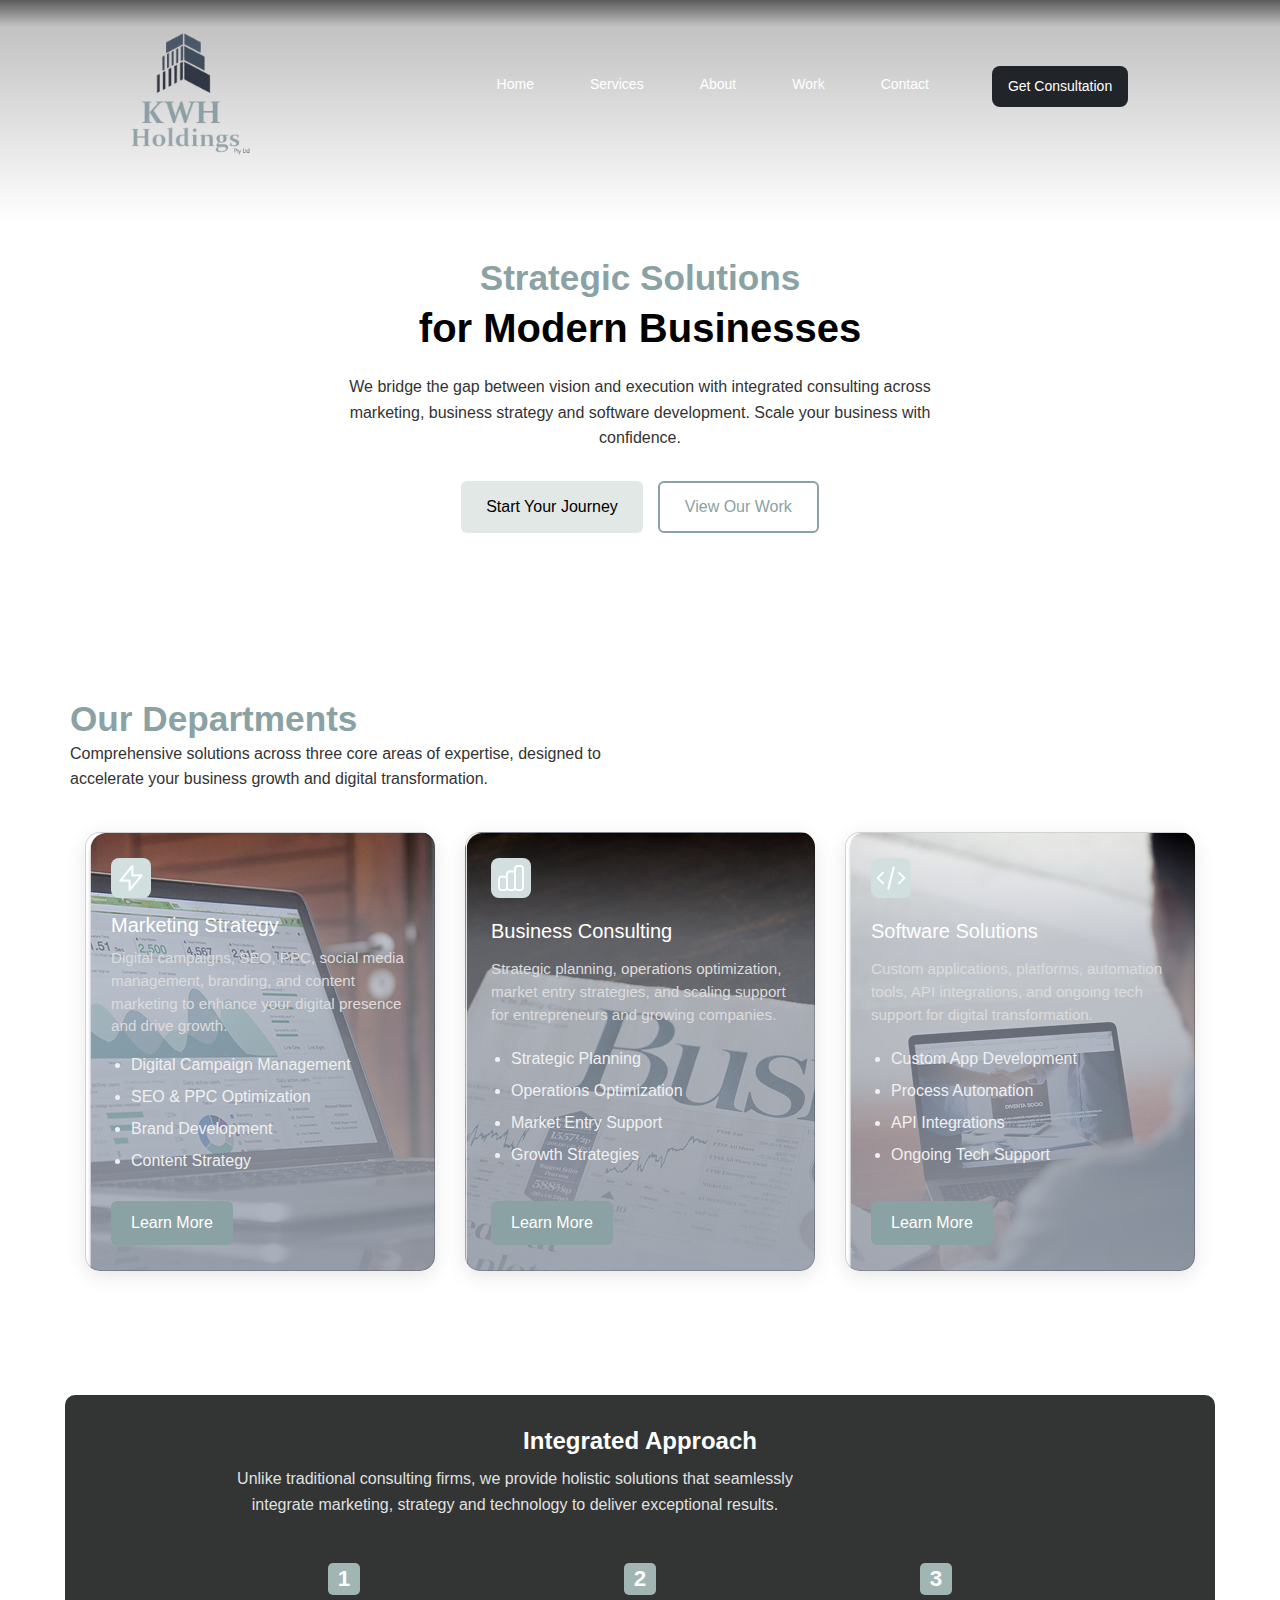
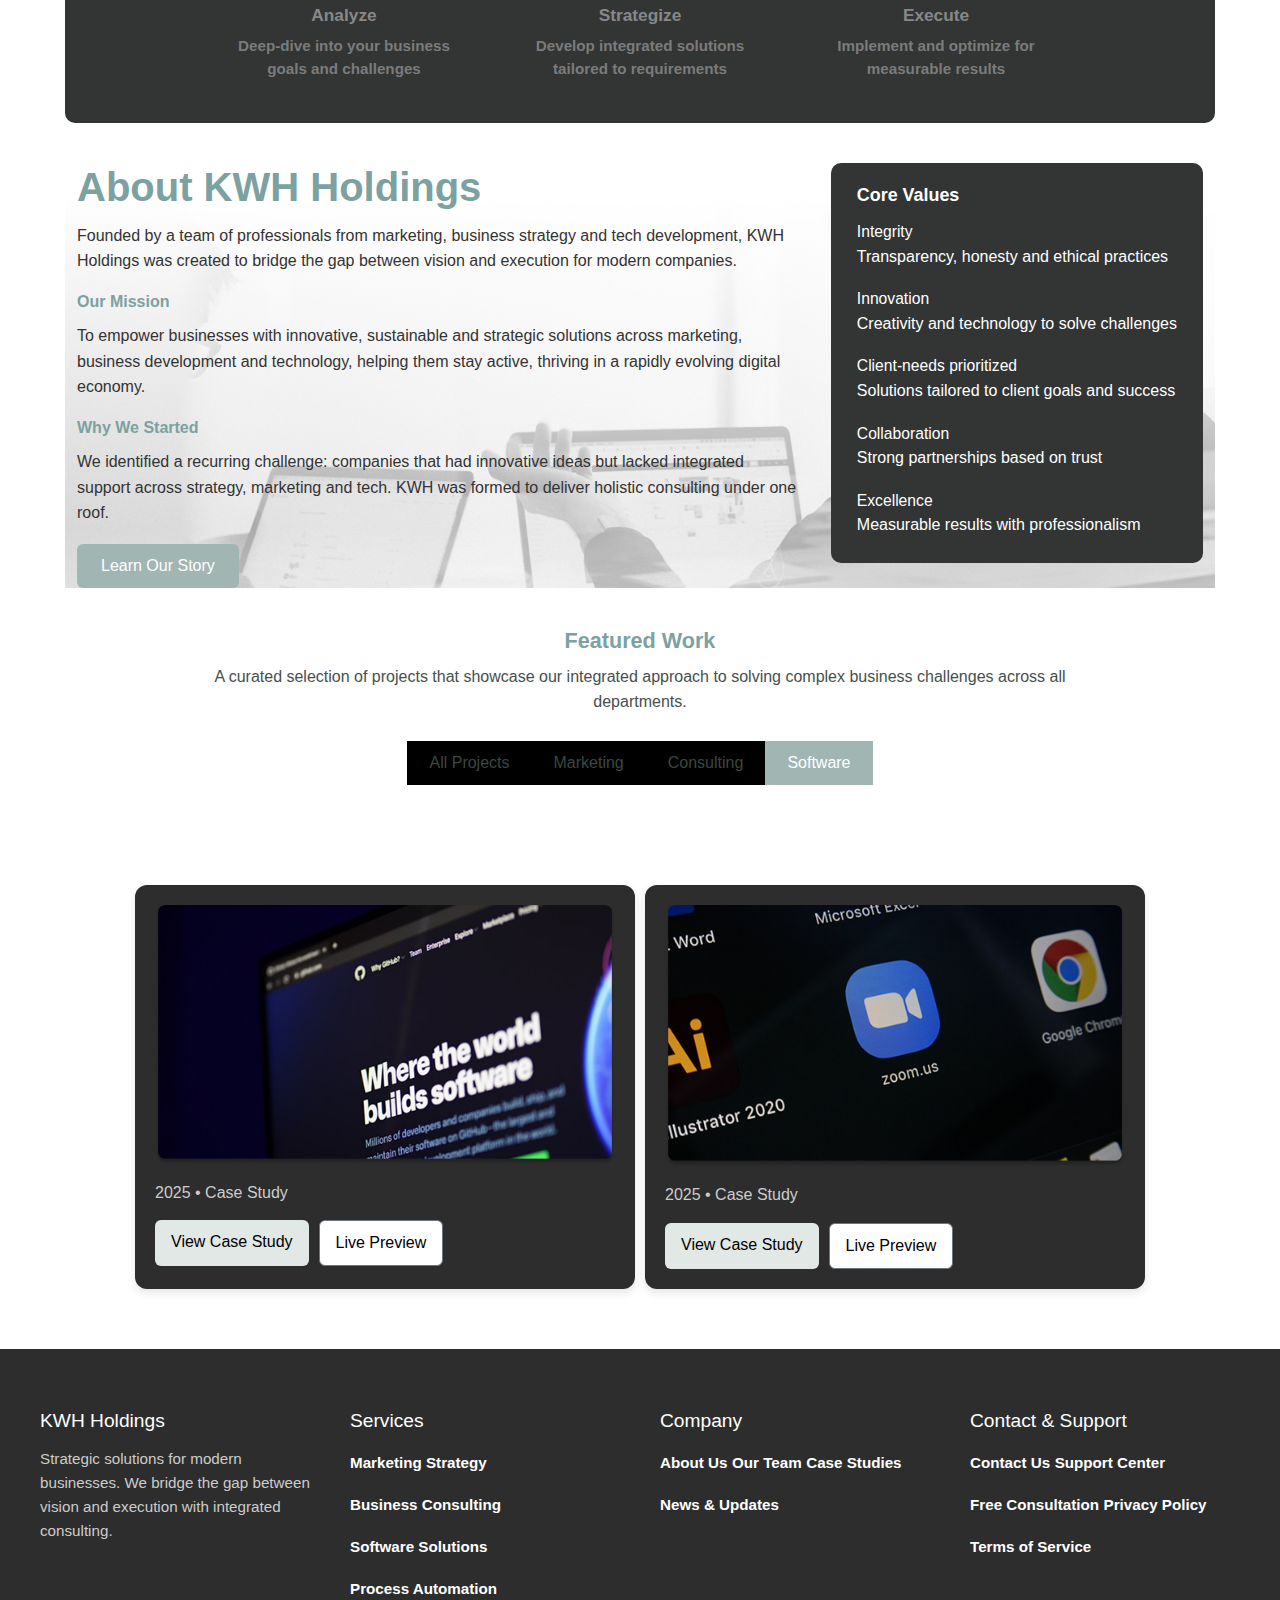
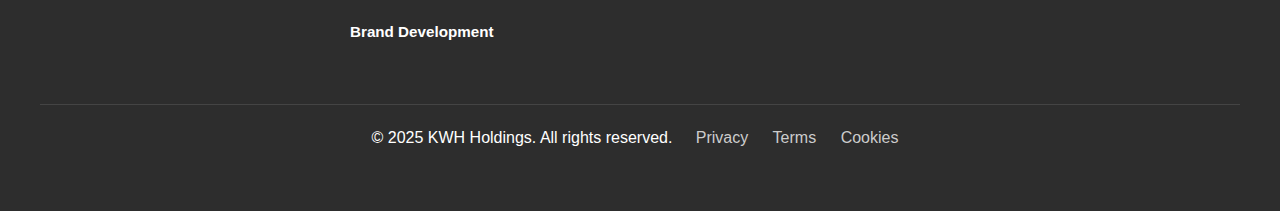
<file: index.html>
<!DOCTYPE html>
<html>

<head>
  <title>KHW Holdings pty</title>
  <link href="https://cdn.jsdelivr.net/npm/bootstrap@5.3.3/dist/css/bootstrap.min.css" rel="stylesheet"
    integrity="sha384-QWTKZyjpPEjISv5WaRU9OFeRpok6YctnYmDr5pNlyT2bRjXh0JMhjY6hW+ALEwIH" crossorigin="anonymous">
  <link rel="stylesheet" href="style.css">
</head>

<body>
  <section>
    <nav class="navbar navbar-expand-lg navbar-light fixed-top" style="height: fit-content;">
      <div class="container">
        <!-- Brand logo -->
        <a class="navbar-brand" href="index.html" style="width: 35%; height: fit-content;">
          <img src="Logo.png" alt="logo" style="width: 200px;">
        </a>
        <!-- Navbar toggle button for mobile view -->
        <button class="navbar-toggler" type="button" data-bs-toggle="collapse" data-bs-target="#navbarSupportedContent"
          aria-controls="navbarSupportedContent" aria-expanded="false" aria-label="Toggle navigation">
          <span class="navbar-toggler-icon"></span>
        </button>
        <!-- Collapsible menu for larger screens -->
        <div class="collapse navbar-collapse Navbar" id="navbarSupportedContent">
          <ul class="navbar-nav">
            <li class="nav-item">
              <a class="nav-link" aria-current="page" href="#">Home</a>
            </li>
            <li class="nav-item">
              <a class="nav-link" href="#services">Services</a>
            </li>
            <li class="nav-item">
              <a class="nav-link" href="#about">About</a>
            </li>
            <li class="nav-item">
              <a class="nav-link" href="#work">Work</a>
            </li>

            <li class="nav-item">
              <a class="nav-link" href="#">Contact</a>
            </li>
            <li style="margin-left: 15px; width: 140px;">
              <a class="nav-link btn text-white bg-dark px-3 rounded-3" href="getconsultations.html">Get
                Consultation</a>
            </li>
          </ul>


        </div>
      </div>
    </nav>
  </section>

  <section class="home-section" style="margin-top: 250px;">
    <h1>
      <span class="highlight">Strategic Solutions</span><br />
      <span class="bold">for Modern Businesses</span>
    </h1>
    <p>
      We bridge the gap between vision and execution with integrated consulting
      across marketing, business strategy and software development. Scale your
      business with confidence.
    </p>
    <div class="home-buttons">
      <button class="btn-primary">Start Your Journey</button>
      <button class="btn-outline">View Our Work</button>
    </div>
  </section>

  <section class="services-section" style="text-align: left;">
    <div class="container1 flex">
      <h1>
        <span class="highlight">Our Departments</span><br />
        <div class="text-block">
          <p>
            Comprehensive solutions across three core areas of expertise, designed to accelerate your
            business
            growth and digital transformation.
          </p>
        </div>
      </h1>
    </div>

    <!-- Start of Cards -->
    <div class="cards-container">
      <!-- Card 1 -->
      <div class="card" style="background: url(Rectangle-1.png);">
        <div class="icon"><img src="Group 43.png" alt="icon"></div>
        <h3>Marketing Strategy</h3>
        <p id="services">
          Digital campaigns, SEO, PPC, social media management, branding, and content marketing to enhance
          your digital presence and drive growth.
        </p>
        <ul>
          <li>Digital Campaign Management</li>
          <li>SEO & PPC Optimization</li>
          <li>Brand Development</li>
          <li>Content Strategy</li>
        </ul>
        <a href="Marketing.html" class="card-btn">Learn More</a>
      </div>

      <!-- Card 2 -->
      <div class="card" style="background: url(Rectangle-2.png);">
        <div class="icon"><img src="Frame.png" alt="icon"></div>
        <h3>Business Consulting</h3>
        <p>
          Strategic planning, operations optimization, market entry strategies, and scaling support for
          entrepreneurs and growing companies.
        </p>
        <ul>
          <li>Strategic Planning</li>
          <li>Operations Optimization</li>
          <li>Market Entry Support</li>
          <li>Growth Strategies</li>
        </ul>
        <a href="Business.html" class="card-btn">Learn More</a>
      </div>

      <!-- Card 3 -->
      <div class="card" style="background: url(Rectangle-3.png);">
        <div class="icon"><img src="Frame2.png" alt="icon"></div>
        <h3>Software Solutions</h3>
        <p>
          Custom applications, platforms, automation tools, API integrations, and ongoing tech support for
          digital transformation.
        </p>
        <ul>
          <li>Custom App Development</li>
          <li>Process Automation</li>
          <li>API Integrations</li>
          <li>Ongoing Tech Support</li>
        </ul>
        <a href="Software.html" class="card-btn">Learn More</a>
      </div>
    </div>
  </section>

  <section class="integrated-approach">
    <h2>Integrated Approach</h2>
    <div style="margin-left: 150px; max-width: 600px;">
      <p>
        Unlike traditional consulting firms, we provide holistic solutions that seamlessly integrate marketing, strategy
        and technology to deliver exceptional results.
      </p>
    </div>

    <div class="approach-steps" id="about">
      <div class="step">
        <div class="step-number">1</div>
        <div class="step-title">Analyze</div>
        <div class="step-desc">Deep-dive into your business goals and challenges</div>
      </div>
      <div class="step">
        <div class="step-number">2</div>
        <div class="step-title">Strategize</div>
        <div class="step-desc">Develop integrated solutions tailored to requirements</div>
      </div>
      <div class="step">
        <div class="step-number">3</div>
        <div class="step-title">Execute</div>
        <div class="step-desc">Implement and optimize for measurable results</div>
      </div>
    </div>
  </section>

  <!-- About KWH Holdings Section -->
  <section class="about-section" style="background: url(Rectangle-4.png); background-size: cover;">
    <div class="about-text">
      <h1>About KWH Holdings</h1>
      <p>
        Founded by a team of professionals from marketing, business strategy and tech development, KWH Holdings was
        created to bridge the gap between vision and execution for modern companies.
      </p>
      <h6>Our Mission</h6>
      <p id="work">
        To empower businesses with innovative, sustainable and strategic solutions across marketing, business
        development and technology, helping them stay active, thriving in a rapidly evolving digital economy.
      </p>
      <h6>Why We Started</h6>
      <p>
        We identified a recurring challenge: companies that had innovative ideas but lacked integrated support across
        strategy, marketing and tech. KWH was formed to deliver holistic consulting under one roof.
      </p>
      <button>Learn Our Story</button>
    </div>
    <div class="core-values">
      <h4>Core Values</h4>
      <ul>
        <li>Integrity</li>
        <p>Transparency, honesty and ethical practices</p>
        <li>Innovation</li>
        <p>Creativity and technology to solve challenges</p>
        <li>Client-needs prioritized</li>
        <p>Solutions tailored to client goals and success</p>
        <li>Collaboration</li>
        <p>Strong partnerships based on trust</p>
        <li>Excellence</li>
        <p>Measurable results with professionalism</p>
      </ul>
    </div>
  </section>

  <!-- Featured Work Section -->
  <section class="featured-work">
    <h3>Featured Work</h3>
    <p>
      A curated selection of projects that showcase our integrated approach to solving complex business challenges
      across all departments.
    </p>
    <div class="work-tabs">
      <button class="work-tab">All Projects</button>
      <button class="work-tab">Marketing</button>
      <button class="work-tab">Consulting</button>
      <button class="work-tab active">Software</button>
    </div>
  </section>

  <!-- Case Studies Section -->
  <section class="case-studies">
    <div class="case-container">
      <!-- Card 1 -->
      <div class="case-card">
        <div class="case-image">
          <img src="Rectangle.png" alt="Case Study 1">
        </div>
        <p class="case-year">2025 • Case Study</p>
        <div class="case-buttons">
          <a href="#" class="btn btn-primary">View Case Study</a>
          <a href="#" class="btn btn-secondary">Live Preview</a>
        </div>
      </div>

      <!-- Card 2 -->
      <div class="case-card">
        <div class="case-image">
          <img src="Rectangle (1).png" alt="Case Study 2">
        </div>
        <p class="case-year">2025 • Case Study</p>
        <div class="case-buttons">
          <a href="#" class="btn btn-primary">View Case Study</a>
          <a href="#" class="btn btn-secondary">Live Preview</a>
        </div>
      </div>
    </div>
  </section>

  <!-- Footer Section -->
  <footer class="footer">
    <div class="footer-container">
      <!-- Column 1 -->
      <div class="footer-col">
        <h4>KWH Holdings</h4>
        <p>Strategic solutions for modern businesses. We bridge the gap between vision and execution with integrated
          consulting.</p>
      </div>

      <!-- Column 2 -->
      <div class="footer-col">
        <h4>Services</h4>
        <ul>
          <li>Marketing Strategy</li>
          <li>Business Consulting</li>
          <li>Software Solutions</li>
          <li>Process Automation</li>
          <li>Brand Development</li>
        </ul>
      </div>

      <!-- Column 3 -->
      <div class="footer-col">
        <h4>Company</h4>
        <ul>
          <li>About Us</li>
          <li>Our Team</li>
          <li>Case Studies</li>
          <li>News & Updates</li>
        </ul>
      </div>

      <!-- Column 4 -->
      <div class="footer-col">
        <h4>Contact & Support</h4>
        <ul>
          <li>Contact Us</li>
          <li>Support Center</li>
          <li>Free Consultation</li>
          <li>Privacy Policy</li>
          <li>Terms of Service</li>
        </ul>
      </div>
    </div>

    <div class="footer-bottom">
      <p>© 2025 KWH Holdings. All rights reserved. &nbsp; <a href="#">Privacy</a> <a href="#">Terms</a> <a
          href="#">Cookies</a></p>
    </div>
  </footer>
  <!--bootstrap-->
  <script src="https://cdn.jsdelivr.net/npm/bootstrap@5.3.3/dist/js/bootstrap.bundle.min.js"
    integrity="sha384-YvpcrYf0tY3lHB60NNkmXc5s9fDVZLESaAA55NDzOxhy9GkcIdslK1eN7N6jIeHz"
    crossorigin="anonymous"></script>
</body>

</html>
</file>
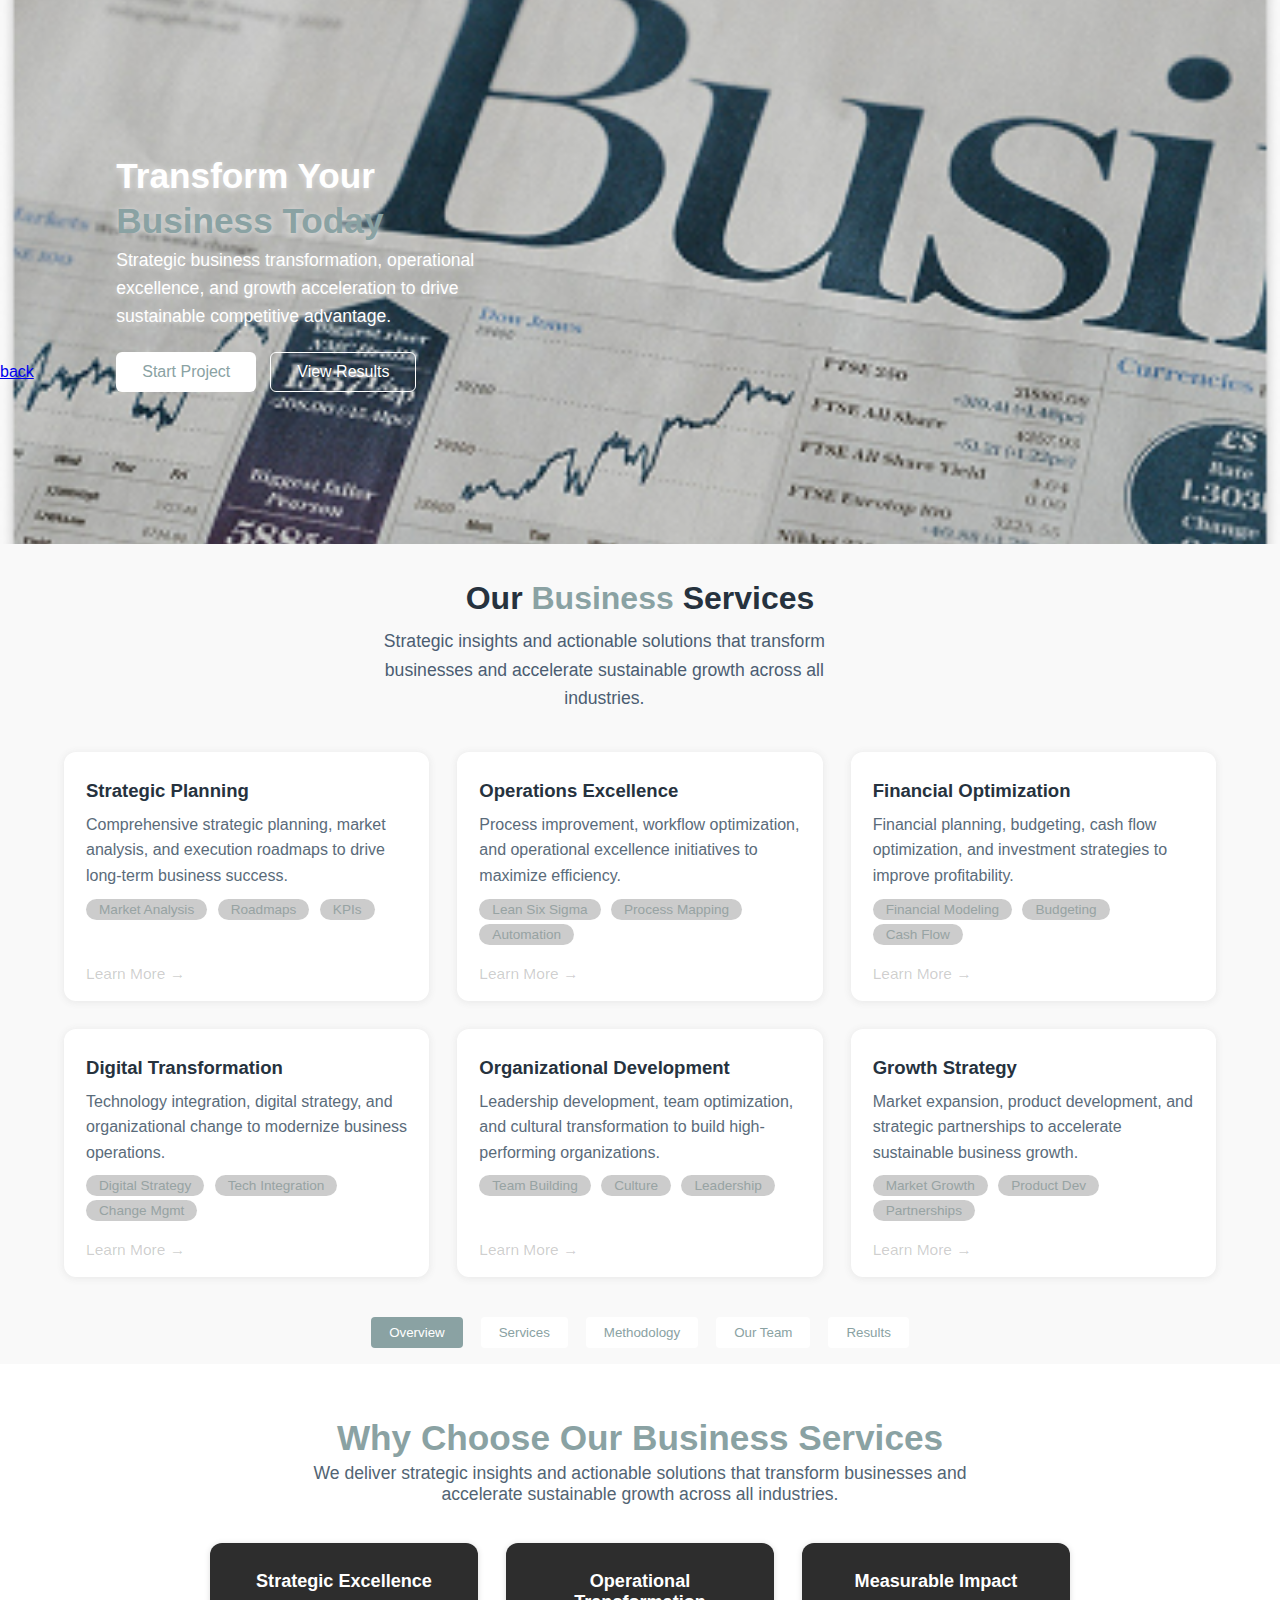
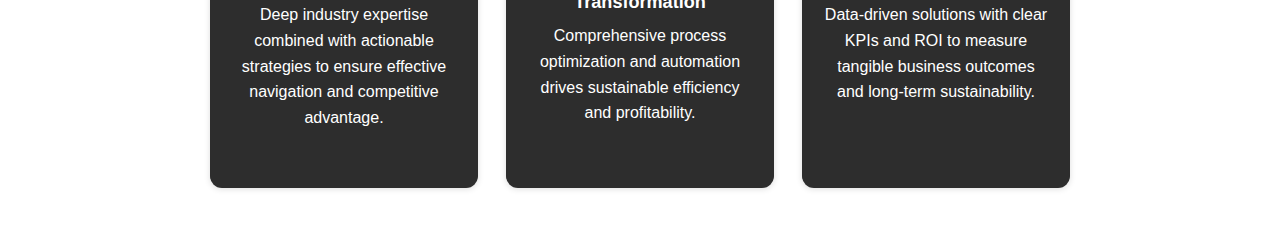
<file: Business.html>
<!DOCTYPE html>
<html lang="en">
<head>
  <meta charset="UTF-8" />
  <meta name="viewport" content="width=device-width, initial-scale=1.0"/>
  <title>Business Services</title>
  <link rel="stylesheet" href="style.css">
  <style>
    /* Global Reset */
    * {
      margin: 0;
      padding: 0;
      box-sizing: border-box;
    }
    body {
      font-family: 'Segoe UI', Arial, sans-serif;
      color: #444;
      background: #F9F9F9;
    }
  </style>
</head>
<body style="background: #F9F9F9">
  <!-- Hero Section -->
  <section class="hero" >
    <div>
      <a href="index.html #About">back</a>
      <div class="hero-content">
        <h1>Transform Your</h1>
        <h1 style="color: #8aa2a3;">Business Today</h1>
        <p>Strategic business transformation, operational excellence, and growth acceleration to drive sustainable competitive advantage.</p>
        <div class="hero-buttons">
          <button>Start Project</button>
          <button>View Results</button>
        </div>
      </div>
    </div>
  </section>

  <!-- Services Section -->
  <section class="services-sec">
    <div class="bcontainer">
      <div class="section-title">
        <h2>Our <span>Business</span> Services</h2>
        <p>Strategic insights and actionable solutions that transform businesses and accelerate sustainable growth across all industries.</p>
      </div>
      <div class="services-grid">
        <!-- Service Card 1 -->
        <div class="bcard">
          <h3>Strategic Planning</h3>
          <p>Comprehensive strategic planning, market analysis, and execution roadmaps to drive long-term business success.</p>
          <div class="tags">
            <span class="tag">Market Analysis</span>
            <span class="tag">Roadmaps</span>
            <span class="tag">KPIs</span>
          </div>
          <a class="bcard-link" href="#">Learn More &rarr;</a>
        </div>
        <!-- Service Card 2 -->
        <div class="bcard">
          <h3>Operations Excellence</h3>
          <p>Process improvement, workflow optimization, and operational excellence initiatives to maximize efficiency.</p>
          <div class="tags">
            <span class="tag">Lean Six Sigma</span>
            <span class="tag">Process Mapping</span>
            <span class="tag">Automation</span>
          </div>
          <a class="bcard-link" href="#">Learn More &rarr;</a>
        </div>
        <!-- Service Card 3 -->
        <div class="bcard">
          <h3>Financial Optimization</h3>
          <p>Financial planning, budgeting, cash flow optimization, and investment strategies to improve profitability.</p>
          <div class="tags">
            <span class="tag">Financial Modeling</span>
            <span class="tag">Budgeting</span>
            <span class="tag">Cash Flow</span>
          </div>
          <a class="bcard-link" href="#">Learn More &rarr;</a>
        </div>
        <!-- Service Card 4 -->
        <div class="bcard">
          <h3>Digital Transformation</h3>
          <p>Technology integration, digital strategy, and organizational change to modernize business operations.</p>
          <div class="tags">
            <span class="tag">Digital Strategy</span>
            <span class="tag">Tech Integration</span>
            <span class="tag">Change Mgmt</span>
          </div>
          <a class="bcard-link" href="#">Learn More &rarr;</a>
        </div>
        <!-- Service Card 5 -->
        <div class="bcard">
          <h3>Organizational Development</h3>
          <p>Leadership development, team optimization, and cultural transformation to build high-performing organizations.</p>
          <div class="tags">
            <span class="tag">Team Building</span>
            <span class="tag">Culture</span>
            <span class="tag">Leadership</span>
          </div>
          <a class="bcard-link" href="#">Learn More &rarr;</a>
        </div>
        <!-- Service Card 6 -->
        <div class="bcard">
          <h3>Growth Strategy</h3>
          <p>Market expansion, product development, and strategic partnerships to accelerate sustainable business growth.</p>
          <div class="tags">
            <span class="tag">Market Growth</span>
            <span class="tag">Product Dev</span>
            <span class="tag">Partnerships</span>
          </div>
          <a class="bcard-link" href="#">Learn More &rarr;</a>
        </div>
      </div>
    </div>
  </section>

  <!-- Tabs Navigation Section (Optional for functionality, shown visually only) -->
  <nav class="tabs-nav" style="background: #F9F9F9">
    <button class="tab-btn active">Overview</button>
    <button class="tab-btn">Services</button>
    <button class="tab-btn">Methodology</button>
    <button class="tab-btn">Our Team</button>
    <button class="tab-btn">Results</button>
  </nav>

  <!-- Why Choose Us Section -->
  <section class="why-choose">
    <div class="container">
      <div class="why-title">
        Why Choose <span>Our Business Services</span>
      </div>
      <div class="why-text">
        We deliver strategic insights and actionable solutions that transform businesses and accelerate sustainable growth across all industries.
      </div>
      <div class="why-cards">
        <div class="why-card">
          <h4>Strategic Excellence</h4>
          <p>Deep industry expertise combined with actionable strategies to ensure effective navigation and competitive advantage.</p>
        </div>
        <div class="why-card">
          <h4>Operational Transformation</h4>
          <p>Comprehensive process optimization and automation drives sustainable efficiency and profitability.</p>
        </div>
        <div class="why-card">
          <h4>Measurable Impact</h4>
          <p>Data-driven solutions with clear KPIs and ROI to measure tangible business outcomes and long-term sustainability.</p>
        </div>
      </div>
    </div>
  </section>
</body>
</html>
</file>
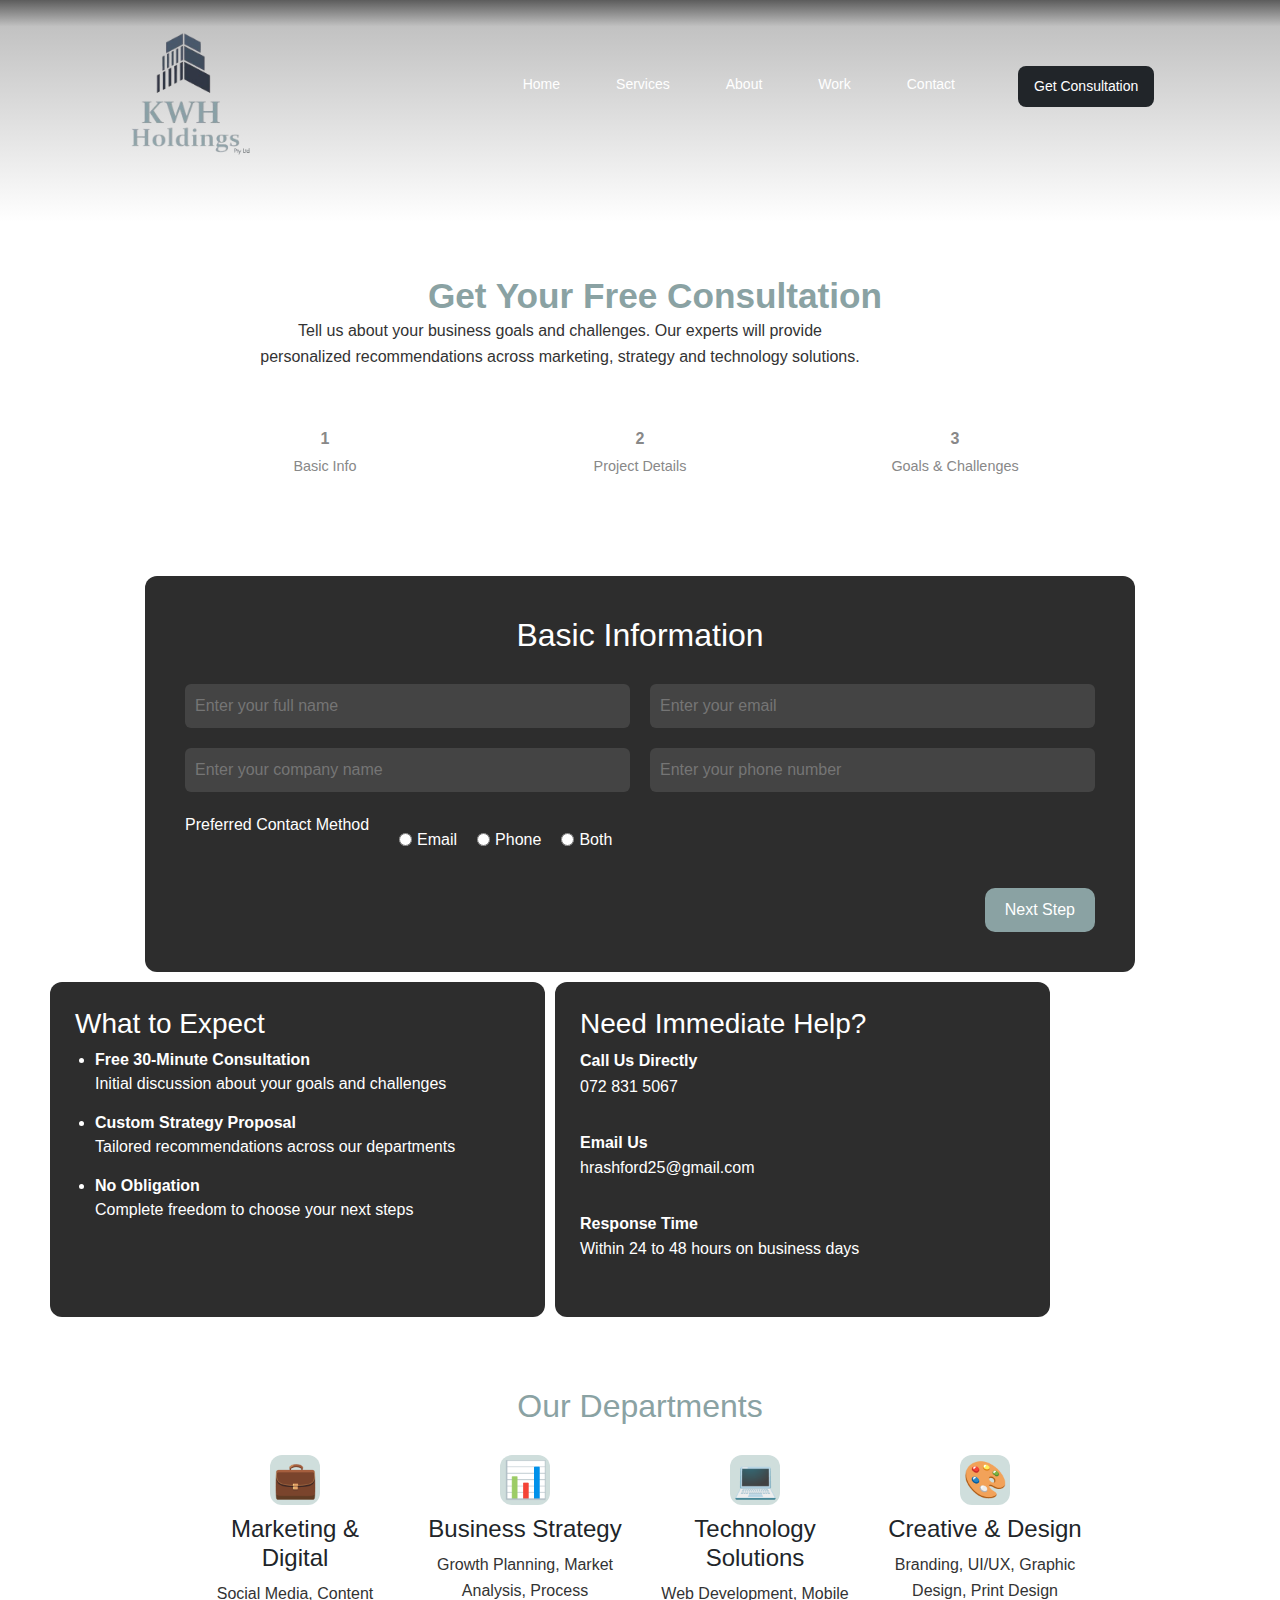
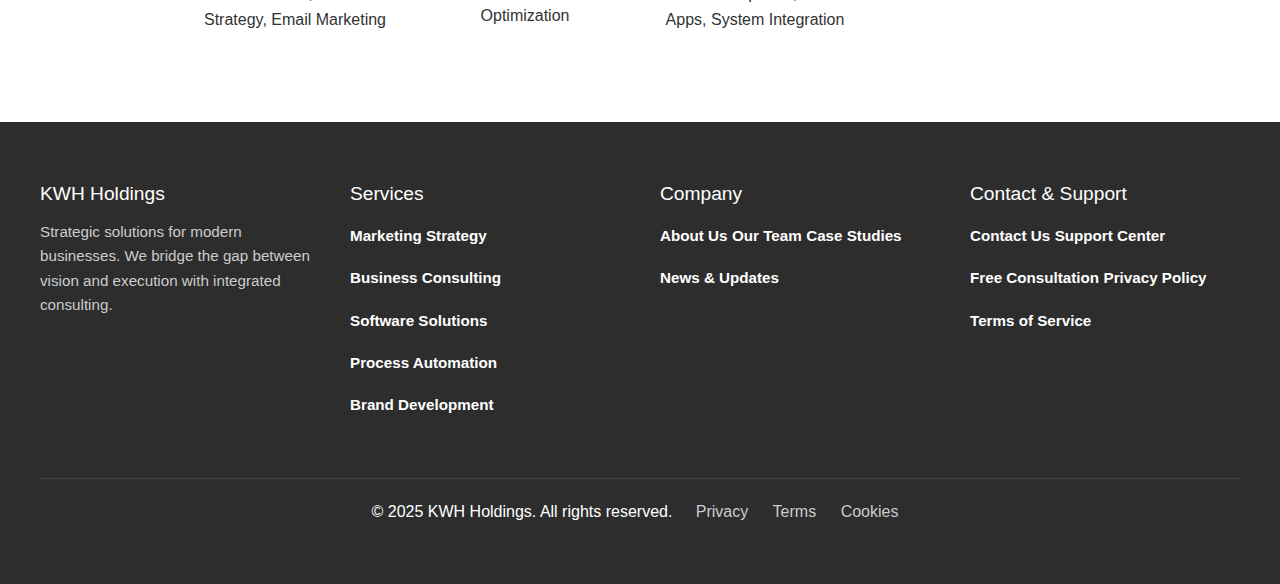
<file: getconsultations.html>
<!DOCTYPE html>
<html>

<head>
    <title>KHW Holdings pty</title>
    <link href="https://cdn.jsdelivr.net/npm/bootstrap@5.3.3/dist/css/bootstrap.min.css" rel="stylesheet"
        integrity="sha384-QWTKZyjpPEjISv5WaRU9OFeRpok6YctnYmDr5pNlyT2bRjXh0JMhjY6hW+ALEwIH" crossorigin="anonymous">
    <link rel="stylesheet" href="style.css">
</head>

<body>
    <section style="margin-bottom: 210px;">
        <nav class="navbar navbar-expand-lg navbar-light fixed-top" style="height: fit-content;">
            <div class="container">
                <!-- Brand logo -->
                <a class="navbar-brand" href="index.html" style="width: 35%; height: fit-content;">
                    <img src="Logo.png" alt="logo" style="width: 200px;">
                </a>
                <!-- Navbar toggle button for mobile view -->
                <button class="navbar-toggler" type="button" data-bs-toggle="collapse"
                    data-bs-target="#navbarSupportedContent" aria-controls="navbarSupportedContent"
                    aria-expanded="false" aria-label="Toggle navigation">
                    <span class="navbar-toggler-icon"></span>
                </button>
                <!-- Collapsible menu for larger screens -->
                <div class="collapse navbar-collapse Navbar" id="navbarSupportedContent">
                    <ul class="navbar-nav ms-auto mb-2 mb-lg-0">
                        <li class="nav-item">
                            <a class="nav-link" aria-current="page" href="index.html">Home</a>
                        </li>
                        <li class="nav-item">
                            <a class="nav-link" href="#">Services</a>
                        </li>
                        <li class="nav-item">
                            <a class="nav-link" href="#">About</a>
                        </li>
                        <li class="nav-item">
                            <a class="nav-link" href="#">Work</a>
                        </li>

                        <li class="nav-item">
                            <a class="nav-link" href="#">Contact</a>
                        </li>
                        <li style="margin-left: 15px; width: 140px;">
                            <a class="nav-link btn text-white bg-dark px-3 rounded-3" href="#">Get
                                Consultation</a>
                        </li>
                    </ul>


                </div>
            </div>
        </nav>
    </section>

    <section class="services-section" style="text-align: left;">
        <div class="container1 flex" style="text-align: center;">
            <h1>
                <span class="highlight">Get Your Free Consultation</span><br />
                <div class="text-block" style="margin-left: 190px;">
                    <p>
                        Tell us about your business goals and challenges. Our experts will provide personalized
                        recommendations across marketing, strategy and technology solutions.
                    </p>
                </div>
            </h1>
        </div>

        <!-- Step Indicator -->
        <div class="step-indicator">
            <div class="step">1<span>Basic Info</span></div>
            <div class="step">2<span>Project Details</span></div>
            <div class="step">3<span>Goals & Challenges</span></div>
        </div>
    </section>

    <!-- Basic Info Form Section -->
    <section class="form-section">
        <h2>Basic Information</h2>
        <form class="info-form">
            <div class="form-row">
                <input type="text" placeholder="Enter your full name" name="fullName" required>
                <input type="email" placeholder="Enter your email" name="email" required>
            </div>
            <div class="form-row">
                <input type="text" placeholder="Enter your company name" name="company">
                <input type="tel" placeholder="Enter your phone number" name="phone">
            </div>

            <div class="contact-method">
                <p style="color: white;">Preferred Contact Method</p>
                <label><input type="radio" name="contact" value="email"> Email</label>
                <label><input type="radio" name="contact" value="phone"> Phone</label>
                <label><input type="radio" name="contact" value="both"> Both</label>
            </div>

            <div class="form-action">
                <button type="submit">Next Step</button>
            </div>
        </form>
    </section>

    <!-- Info Cards Section -->
    <section class="info-cards">
        <div class="icard">
            <h3>What to Expect</h3>
            <ul>
                <li><strong>Free 30-Minute Consultation</strong><br> Initial discussion about your goals and
                    challenges</li>
                <li><strong>Custom Strategy Proposal</strong><br> Tailored recommendations across our departments
                </li>
                <li><strong>No Obligation</strong><br> Complete freedom to choose your next steps</li>
            </ul>
        </div>
        <div class="icard" style="color: white;">
            <h3>Need Immediate Help?</h3>
            <p style="color: white;"><strong>Call Us Directly</strong><br>072 831 5067</p>
            <p style="color: white;"><strong>Email Us</strong><br>hrashford25@gmail.com</p>
            <p style="color: white;"><strong>Response Time</strong><br>Within 24 to 48 hours on business days</p>
        </div>
    </section>

    <!-- Our Departments Section -->
    <section class="departments-section">
        <h2>Our Departments</h2>
        <div class="departments-grid">
            <div class="dept-card">
                <div class="dept-icon">💼</div>
                <h4>Marketing & Digital</h4>
                <p>Social Media, Content Strategy, Email Marketing</p>
            </div>
            <div class="dept-card">
                <div class="dept-icon">📊</div>
                <h4>Business Strategy</h4>
                <p>Growth Planning, Market Analysis, Process Optimization</p>
            </div>
            <div class="dept-card">
                <div class="dept-icon">💻</div>
                <h4>Technology Solutions</h4>
                <p>Web Development, Mobile Apps, System Integration</p>
            </div>
            <div class="dept-card">
                <div class="dept-icon">🎨</div>
                <h4>Creative & Design</h4>
                <p>Branding, UI/UX, Graphic Design, Print Design</p>
            </div>
        </div>
    </section>
    <!-- Footer Section -->
    <footer class="footer">
        <div class="footer-container">
            <!-- Column 1 -->
            <div class="footer-col">
                <h4>KWH Holdings</h4>
                <p>Strategic solutions for modern businesses. We bridge the gap between vision and execution with
                    integrated consulting.</p>
            </div>

            <!-- Column 2 -->
            <div class="footer-col">
                <h4>Services</h4>
                <ul>
                    <li>Marketing Strategy</li>
                    <li>Business Consulting</li>
                    <li>Software Solutions</li>
                    <li>Process Automation</li>
                    <li>Brand Development</li>
                </ul>
            </div>

            <!-- Column 3 -->
            <div class="footer-col">
                <h4>Company</h4>
                <ul>
                    <li>About Us</li>
                    <li>Our Team</li>
                    <li>Case Studies</li>
                    <li>News & Updates</li>
                </ul>
            </div>

            <!-- Column 4 -->
            <div class="footer-col">
                <h4>Contact & Support</h4>
                <ul>
                    <li>Contact Us</li>
                    <li>Support Center</li>
                    <li>Free Consultation</li>
                    <li>Privacy Policy</li>
                    <li>Terms of Service</li>
                </ul>
            </div>
        </div>

        <div class="footer-bottom">
            <p>© 2025 KWH Holdings. All rights reserved. &nbsp; <a href="#">Privacy</a> <a href="#">Terms</a> <a
                    href="#">Cookies</a></p>
        </div>
    </footer>
    <!--bootstrap-->
    <script src="https://cdn.jsdelivr.net/npm/bootstrap@5.3.3/dist/js/bootstrap.bundle.min.js"
        integrity="sha384-YvpcrYf0tY3lHB60NNkmXc5s9fDVZLESaAA55NDzOxhy9GkcIdslK1eN7N6jIeHz"
        crossorigin="anonymous"></script>
</body>

</html>
</file>
<file: style.css>
* {
  font-family: 'Montserrat', sans-serif;
  margin: 0;
  padding: 0;
  box-sizing: border-box;
}

/* Navbar link styles */
.navbar a {
  font-size: 14px;
  font-weight: 500;
  color: #ffffff;
  transition: color 0.3s ease;
}

/* Navbar toggler button styles */
.navbar-toggler {
    padding: 4px 10px;
    font-size: 18px;
    line-height: 1;
    background: #fff;
    border: 1px solid #ddd;
    border-radius: 4px;
}

/* Hover effect for navbar items */
.nav-item:hover {
  text-decoration: underline;
  border-radius: 5px;
  transition: 0.2s ease-in-out;
  background-color: rgba(89, 94, 99, 0.164);
}

nav {
  background: #5c5c5c;
  background: linear-gradient(180deg, rgba(92, 92, 92, 1) 0%, rgba(194, 194, 194, 1) 12%, rgba(255, 255, 255, 1) 100%);
  ;
  display: flex;
}

nav li{
  margin-right: 40px;
  margin-bottom: 50px;
}

/* Body background and animation */
body {
  margin: auto;
  overflow: auto;
  background: white;
  animation: gradient 15s ease infinite;
  background-size: 400% 400%;
  background-attachment: fixed;
}

/* Keyframes for background gradient animation */
@keyframes gradient {
  0% {
    background-position: 0% 0%;
  }

  50% {
    background-position: 100% 100%;
  }

  100% {
    background-position: 0% 0%;
  }
}

/* Wave animation at the bottom of the page */
.wave {
  background: rgb(255, 255, 255);
  border-radius: 1000% 1000% 0 0;
  position: fixed;
  width: 200%;
  height: 8em;
  animation: wave 10s -3s linear infinite;
  transform: translate3d(0, 0, 0);
  opacity: 0.1;
  bottom: 0;
  left: 0;
  z-index: -1;
}

/* Additional wave animations */
.wave:nth-of-type(2) {
  bottom: -1.25em;
  animation: wave 18s reverse infinite;
  opacity: 0.3;
}

.wave:nth-of-type(3) {
  bottom: -2.5em;
  animation: wave 20s -1s reverse infinite;
  opacity: 0.5;
}

/* Keyframes for wave animation */
@keyframes wave {
  2% {
    transform: translateX(1);
  }

  25% {
    transform: translateX(-25%);
  }

  50% {
    transform: translateX(-50%);
  }

  75% {
    transform: translateX(-25%);
  }

  100% {
    transform: translateX(1);
  }
}

.home-section {
  text-align: center;
  max-width: 700px;
  margin: 100px auto;
  padding: 0 20px;
  font-family: 'Montserrat', sans-serif;
}

.home-section h1 {
  font-size: 2.5rem;
  margin-bottom: 20px;
  line-height: 1.3;
}

.highlight {
  color: #8aa2a3;
  /* soft green-grey */
  font-weight: 600;
}

.bold {
  color: #000000;
  font-weight: 800;
}

p {
  font-size: 1rem;
  color: #333;
  margin-bottom: 30px;
  line-height: 1.6;
}

.home-buttons {
  display: flex;
  justify-content: center;
  gap: 15px;
}

.btn-primary {
  background-color: #8aa2a3;
  color: white;
  border: none;
  padding: 12px 25px;
  border-radius: 6px;
  
  cursor: pointer;
  transition: background 0.3s;
}

.btn-primary:hover {
  background-color: #718c8d;
}

.btn-outline {
  background-color: transparent;
  color: #8aa2a3;
  border: 2px solid #8aa2a3;
  padding: 12px 25px;
  border-radius: 6px;
 
  cursor: pointer;
  transition: background 0.3s, color 0.3s;
}

.btn-outline:hover {
  background-color: #8aa2a3;
  color: white;
}

.services-section .container1 {
  max-width: auto;
  margin-left: 30px;
  font-family: 'Montserrat', sans-serif;
}

.services-section {
  padding: 60px 40px;
  background-color: white;
  text-align: left;
  font-family: 'Montserrat', sans-serif;
}

.container1 {
  max-width: 1200px;
  margin: 0 auto;
}

.highlight {
  color: #8aa2a3;
  font-weight: 700;
  font-size: 2.2rem;
}

.service-flex {
  display: flex;
  gap: 40px;
  align-items: center;
  margin-top: 20px;
  flex-wrap: wrap;
}

.text-block {
  flex: 1 1 50%;
  min-width: 280px;
  max-width: 600px;
}

.cards-container {
  display: flex;
  flex-wrap: wrap;
  gap: 30px;
  justify-content: center;
  margin: 40px auto;
  max-width: 1200px;
}

.card {
  background-color: #2d2d2d;
  color: #ffffff;
  padding: 25px;
  border-radius: 15px;
  flex: 1 1 300px;
  max-width: 350px;
  box-shadow: 0 5px 20px rgba(0,0,0,0.1);
  display: flex;
  flex-direction: column;
  justify-content: space-between;
}

.icon {
  font-size: 30px;
  background-color: #d1e0de;
  color: #2d2d2d;
  width: 40px;
  height: 40px;
  border-radius: 8px;
  display: flex;
  align-items: center;
  justify-content: center;
  margin-bottom: 15px;
}

.card h3 {
  margin-bottom: 10px;
  font-size: 1.25rem;
  color: #ffffff;
}

.card p {
  font-size: 0.95rem;
  line-height: 1.5;
  margin-bottom: 15px;
  color: #dcdcdc;
}

.card ul {
  padding-left: 20px;
  margin-bottom: 20px;
  color: #f0f0f0;
}

.card ul li {
  list-style: disc;
  margin-bottom: 8px;
}

.card-btn {
  background-color: #8aa2a3;
  color: white;
  padding: 10px 20px;
  text-align: center;
  text-decoration: none;
  border-radius: 6px;
  font-weight: 500;
  transition: background 0.3s ease;
  align-self: start;
}

.card-btn:hover {
  background-color: #718c8d;
}

/* Section: Integrated Approach */
    .integrated-approach {
      background: #323534;
      color: #fff;
      padding: 32px 0 24px 0;
      text-align: center;
      border-radius: 10px;
      margin: 24px auto 40px auto;
      max-width: 1150px;
    }
    .integrated-approach h2 {
      margin: 0 0 10px 0;
      font-size: 1.5rem;
      font-weight: bold;
    }
    .integrated-approach p {
      margin: 0 0 28px 0;
      font-size: 1rem;
      opacity: 0.85;
      color: #ffffff;
    }
    .approach-steps {
      display: flex;
      justify-content: center;
      gap: 1px;
      margin-top: 16px;
    }
    .step {
      background: inherit;
      padding: 18px 22px;
      width: 295px;
    }
    .step-number {
      font-size: 1.4rem;
      font-weight: bold;
      background: #a1b6b3;
      color: #fdfdfd;
      border-radius: 5px;
      width: 32px;
      height: 32px;
      display: inline-flex;
      align-items: center;
      justify-content: center;
      margin-bottom: 8px;
    }
    .step-title {
      font-weight: bold;
      margin-bottom: 6px;
      font-size: 1.08rem;
    }
    .step-desc {
      font-size: 0.95rem;
      opacity: 0.85;
    }

    /* Section: About */
    .about-section {
      display: flex;
      flex-wrap: wrap;
      max-width: 1150px;
      margin: 0 auto 40px auto;
      gap: 32px;
      align-items: flex-start;
      padding: 0 12px;
    }
    .about-text {
      flex: 2;
      min-width: 260px;
    }
    .about-section h1 {
      color: #7ca1a1;
      font-weight: bold;
      margin-top: 0;
      margin-bottom: 12px;
    }
    .about-section h6 {
      color: #7ca1a1;
      font-weight: bold;
      margin-top: 0;
      margin-bottom: 12px;
    }
    .about-section p {
      font-size: 1rem;
      margin-bottom: 18px;
      line-height: 1.6;
    }
    .about-section button {
      background: #a1b6b3;
      color: #fff;
      border: none;
      border-radius: 6px;
      padding: 10px 24px;
      font-size: 1rem;
      cursor: pointer;
      font-weight: 500;
      transition: background 0.2s;
    }
    .about-section button:hover {
      background: #7ca1a1;
    }
    .core-values {
      background: #323534;
      color: #fff;
      border-radius: 10px;
      padding: 22px 26px;
      min-width: 220px;
      box-sizing: border-box;
      height: 400px;
    }
    .core-values p{
      color: #ffffff;
    }
    .core-values h4 {
      margin-top: 0;
      margin-bottom: 14px;
      font-size: 1.12rem;
      font-weight: bold;
    }
    .core-values ul {
      list-style: none;
      padding: 0;
      margin: 0;
    }
    .core-values li {
      font-size: 0.98rem;
      position: relative;
    }
    .core-values li:before {
      content: '';
      color: #a1b6b3;
      position: absolute;
      left: 0;
      top: 0;
    }

    /* Section: Featured Work */
    .featured-work {
      max-width: 900px;
      margin: 0 auto 40px auto;
      text-align: center;
      padding: 0 12px;
    }
    .featured-work h3 {
      font-size: 1.35rem;
      font-weight: bold;
      color: #7ca1a1;
      margin-bottom: 10px;
    }
    .featured-work p {
      font-size: 1rem;
      margin-bottom: 26px;
      color: #3c4743;
      opacity: 0.95;
    }
    .work-tabs {
      display: flex;
      justify-content: center;
      
      flex-wrap: wrap;
    }
    .work-tab {
      background: #000000;
      color: #3c4743;
      border: none;
      
      padding: 10px 22px;
      font-size: 1rem;
      cursor: pointer;
      font-weight: 500;
      transition: background 0.2s, color 0.2s;
    }
    .work-tab.active{
      background: #a1b6b3;
      color: #fff;
    } .work-tab:hover {
      background: #a1b6b3;
      color: #fff;
      width: 150PX;
    }
    @media (max-width: 700px) {
      .about-section {
        flex-direction: column;
        gap: 18px;
      }
      .approach-steps {
        flex-direction: column;
        gap: 18px;
        align-items: center;
      }
    }

/* --- Case Study Section --- */
.case-studies {
  padding: 60px 40px;
  background: #ffffff;
}

.case-container {
  display: flex;
  gap: 10px;
  flex-wrap: wrap;
  justify-content: center;
}

.case-card {
  background-color: #2d2d2d;
  color: #fff;
  border-radius: 12px;
  padding: 20px;
  max-width: 500px;
  width: 100%;
  box-shadow: 0 4px 10px rgba(0, 0, 0, 0.1);
}

.case-image img {
  width: 100%;
  border-radius: 10px;
}

.case-year {
  margin: 15px 0;
  color: #ccc;
}

.case-buttons {
  display: flex;
  gap: 10px;
  flex-wrap: wrap;
}

.btn {
  padding: 10px 16px;
  border-radius: 6px;
  font-weight: 500;
  text-decoration: none;
  display: inline-block;
  text-align: center;
  transition: background 0.3s ease;
}

.btn-primary {
  background-color: #e2e8e6;
  color: #000;
}

.btn-primary:hover {
  background-color: #a1b6b3;
}

.btn-secondary {
  background-color: #ffffff;
  color: #000;
}

.btn-secondary:hover {
  background-color: #e0e0e0;
}


/* --- Footer Section --- */
.footer {
  background-color: #2d2d2d;
  color: #f1f1f1;
  padding: 60px 40px 30px;
}

.footer-container {
  display: flex;
  flex-wrap: wrap;
  justify-content: space-between;
  gap: 40px;
  max-width: 1200px;
  margin: auto;
}

.footer-col {
  flex: 1 1 200px;
}

.footer-col h4 {
  margin-bottom: 15px;
  font-size: 1.2rem;
  color: #ffffff;
}

.footer-col p, .footer-col ul li {
  font-size: 0.95rem;
  line-height: 1.6;
  color: #cccccc;
}

.footer-col ul {
  list-style: none;
  padding-left: 0;
}

.footer-col ul li {
  margin-bottom: 10px;
}

.footer-bottom {
  text-align: center;
  margin-top: 30px;
  font-size: 0.9rem;
  color: #aaa;
  border-top: 1px solid #444;
  padding-top: 20px;
}

.footer-bottom a {
  color: #ccc;
  margin: 0 10px;
  text-decoration: none;
}

.footer-bottom a:hover {
  text-decoration: underline;
}

.footer-bottom p{
  color: white;
}

/* Step Indicator */
.step-indicator {
  display: flex;
  justify-content: center;
  gap: 20px;
  margin: 40px 0 20px;
}

.step {
  display: flex;
  flex-direction: column;
  align-items: center;
  color: #888;
  font-weight: 600;
}

.step.active {
  color: white;
  background: #8aa2a3;
  padding: 10px 15px;
  border-radius: 50px;
}

.step span {
  margin-top: 5px;
  font-weight: 400;
  font-size: 0.9rem;
}

/* Form Section */
.form-section {
  background-color: #2d2d2d;
  color: white;
  padding: 40px;
  border-radius: 12px;
  max-width: 990px;
  margin: auto;
}

.form-section h2 {
  text-align: center;
  margin-bottom: 30px;
}

.info-form .form-row {
  display: flex;
  gap: 20px;
  margin-bottom: 20px;
  flex-wrap: wrap;
}

.info-form input {
  flex: 1;
  padding: 10px;
  background: #444;
  color: white;
  border: none;
  border-radius: 6px;
}

.contact-method {
  margin: 20px 0;
  display: flex;
  gap: 20px;
  align-items: center;
}

.contact-method p {
  margin-right: 10px;
}

.contact-method label {
  display: flex;
  gap: 5px;
  align-items: center;
}

.form-action {
  text-align: right;
}

.form-action button {
  background: #8aa2a3;
  color: white;
  padding: 10px 20px;
  border: none;
  border-radius: 10px;
  cursor: pointer;
}

/* Info Cards */
.info-cards {
  display: flex;
  flex-wrap: wrap;
  justify-content: center;
  gap: 10px;
  margin: 10px;
  max-width: 1000px;
  margin-left: 50px;
}

.icard {
  background: #2d2d2d;
  color: white;
  padding: 25px;
  border-radius: 12px;
  flex: 1 1 400px;
}

.icard ul {
  padding-left: 20px;
}

.icard li {
  margin-bottom: 15px;
  list-style: disc ;
}

/* Departments Section */
.departments-section {
  text-align: center;
  padding: 60px 30px;
}

.departments-section h2 {
  color: #8aa2a3;
  margin-bottom: 30px;
}

.departments-grid {
  display: flex;
  justify-content: center;
  gap: 30px;
  flex-wrap: wrap;
}

.dept-card {
  text-align: center;
  max-width: 200px;
}

.dept-icon {
  font-size: 36px;
  background-color: #cfdedc;
  width: 50px;
  height: 50px;
  border-radius: 12px;
  display: flex;
  align-items: center;
  justify-content: center;
  margin: auto auto 10px;
}

body{margin: 0px;}

.footer-col ul li {
  position: relative;
  display: inline-block;
  font-size: 0.95rem;
  font-weight: 600;
  color: #ffffff;
  text-decoration: none;
  cursor: pointer;
  padding: 4px 0;
}

.footer-col ul li::after {
  content: '';
  position: absolute;
  width: 100%;
  height: 3px;
  bottom: 0;
  left: 0;
  background: linear-gradient(90deg, #3498db, #2980b9);
  transform: scaleX(0);
  transform-origin: bottom right;
  transition: transform 0.4s cubic-bezier(0.86, 0, 0.07, 1);
  border-radius: 3px;
}

.footer-col ul li:hover::after {
  transform: scaleX(1);
  transform-origin: bottom left;
}
.bcontainer {
  max-width: 1200px;
  margin: 0 auto;
  padding: 0 24px;
}

/* Hero Section */
.hero {
  background: url(unsplash_IT6aov1ScW0.png);
  background-size: cover;
  background-repeat: no-repeat;
  background-position: center;
  color: #222;
  text-shadow: 0 2px 6px #fff9;
  padding: 80px 0 120px 0;
  position: relative;
  min-height: 330px;
  box-sizing: border-box;
}

.hero-content {
  background: rgba(255, 255, 255, 0);
  display: inline-block;
  padding: 32px 40px 32px 28px;
  border-radius: 10px;
  margin-top: 44px;
  max-width: 480px;
  margin-left: 50px;
}

.hero h1 {
  font-size: 2.2rem;
  font-weight: bold;
  margin-bottom: 5px;
  color: #ffffff;
}

.hero p {
  font-size: 1.1rem;
  margin-bottom: 22px;
  color: #fff;
}

.hero-buttons {
  display: flex;
  gap: 14px;
}

.hero-buttons button {
  background: #ffffff;
  color: #8aa2a3;
  border: none;
  border-radius: 6px;
  font-size: 1rem;
  font-weight: 500;
  padding: 10px 26px;
  cursor: pointer;
}

.hero-buttons button:nth-child(2) {
  background: #ddeeee00;
  color: #ffffff;
  border: 1px solid #ffffff;
}

/* Services Section */
.section-title {
  text-align: center;
  margin-top: 36px;
}

.section-title h2 {
  font-size: 2rem;
  font-weight: 700;
  color: #26323e;
}

.section-title span {
  color: #8aa2a3;
}

.section-title p {
  font-size: 1.1rem;
  color: #4b5d72;
  margin-top: 10px;
  width: 40%;
  margin-left: 310px;
}

.services-grid {
  display: grid;
  grid-template-columns: repeat(auto-fit, minmax(300px, 1fr));
  gap: 28px;
  margin: 40px 0;
  width: 100%;
}

.bcard {
  background: #fff;
  border-radius: 12px;
  box-shadow: 0 1px 7px 1px #eaeaea;
  padding: 28px 22px 18px 22px;
  display: flex;
  flex-direction: column;
  min-height: 168px;
}

.bcard h3 {
  font-size: 1.16rem;
  font-weight: 600;
  margin-bottom: 10px;
  color: #26323e;
}

.bcard p {
  font-size: 1rem;
  margin-bottom: 10px;
  color: #5a6b7a;
}

.tags {
  margin-bottom: 16px;
}

.tag {
  display: inline-block;
  background: rgba(0, 0, 0, 0.2);
  color: #97a3a3;
  border-radius: 20px;
  font-size: 0.85em;
  padding: 3px 13px;
  margin-right: 6px;
  margin-bottom: 4px;
}

.bcard-link {
  margin-top: auto;
  color: rgba(0, 0, 0, 0.2);
  text-decoration: none;
  font-weight: 500;
  font-size: 0.97rem;
  transition: text-decoration 0.2s;
}

.bcard-link:hover {
  text-decoration: underline;
}

/* Tabs Section */
.tabs-nav {
  display: flex;
  justify-content: center;
  gap: 18px;
  margin-bottom: 16px;
  margin-top: 16px;
  background-color: #F9F9F9;
}

.tab-btn {
  background: #ffffff;
  color: #8aa2a3;
  border: none;
  padding: 8px 18px;
  border-radius: 4px;
  font-weight: 500;
  cursor: pointer;
  transition: background 0.2s;
}

.tab-btn.active,
.tab-btn:focus {
  background: #8aa2a3;
  color: #fff;
  outline: none;
}

/* Why Choose Section */
.why-choose {
  background: #ffffff;
  padding: 54px 0 48px 0;
}

.why-title {
  text-align: center;
  margin-bottom: 24px;
  font-size: 2.2rem;
  font-weight: bold;
  margin-bottom: 5px;
  color: #8aa2a3;
}

.why-title span {
  color: #8aa2a3;
}

.why-text {
  text-align: center;
  color: #526473;
  font-size: 1.1rem;
  margin-bottom: 38px;
  max-width: 700px;
  margin-left: auto;
  margin-right: auto;
}

.why-cards {
  display: grid;
  grid-template-columns: repeat(auto-fit, minmax(260px, 1fr));
  gap: 28px;
  margin: 0 auto;
  max-width: 860px;
}

.why-card {
  background: #2d2d2d;
  border-radius: 12px;
  box-shadow: 0 1px 6px #ddd;
  padding: 28px 20px;
  text-align: center;
}

.why-card h4 {
  color: #ffffff;
  font-size: 1.13rem;
  font-weight: 600;
  margin-bottom: 10px;
}

.why-card p {
  color: #ffffff;
  font-size: 1rem;
}

@media (max-width:600px) {
  .hero {
    padding: 40px 0 70px;
    min-height: 220px;
  }

  .hero-content {
    padding: 18px 12px;
  }

  .services-grid,
  .why-cards {
    grid-template-columns: 1fr;
  }

  .bcontainer {
    padding: 0 8px;
  }
}
</file>
